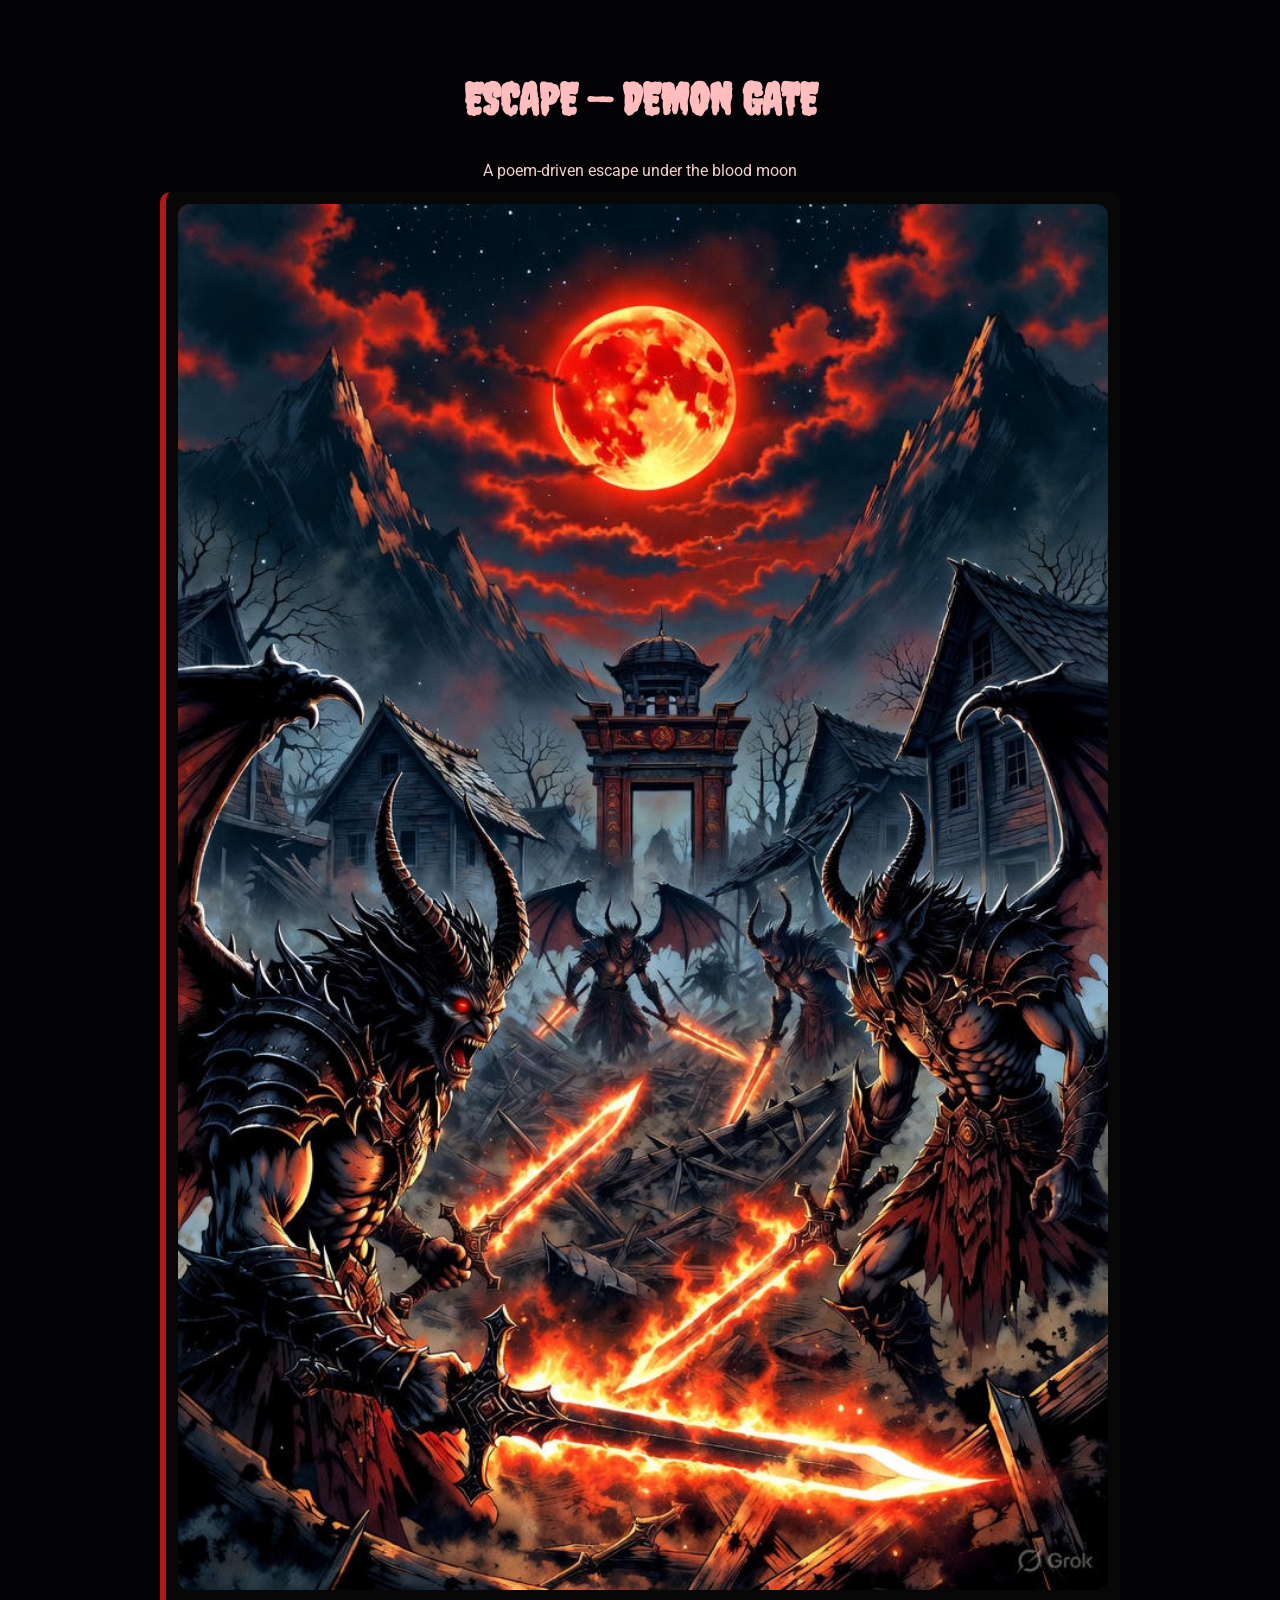
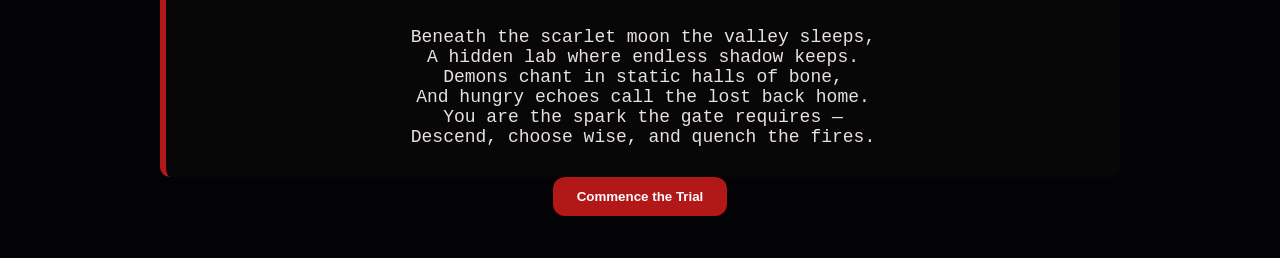
<file: index.html>
<!doctype html>
<html lang="en">

<head>
  <meta charset="utf-8" />
  <meta name="viewport" content="width=device-width,initial-scale=1" />
  <title>Escape — Demon Gate</title>

  <link href="https://fonts.googleapis.com/css2?family=Creepster&family=Roboto:wght@300;400;700&display=swap" rel="stylesheet">
  <link rel="stylesheet" href="style.css">
</head>

<body>

  <!-- Background audio -->
  <audio id="bgm" src="sound.mp3" loop preload="auto"></audio>

  <div class="wrap">

    <!-- START SCREEN -->
    <section id="startScreen" class="screen">
      <h1 class="title">ESCAPE — DEMON GATE</h1>
      <p class="subtitle">A poem-driven escape under the blood moon</p>

      <div class="panel backstory">
        <img src="img6.jpg" alt="backstory" class="hero">
        <pre id="backstoryText" class="poem">
Beneath the scarlet moon the valley sleeps,
A hidden lab where endless shadow keeps.
Demons chant in static halls of bone,
And hungry echoes call the lost back home.
You are the spark the gate requires —
Descend, choose wise, and quench the fires.
        </pre>
      </div>

      <button id="commenceBtn" class="btn primary">Commence the Trial</button>
    </section>

    <!-- GAME SCREEN -->
    <section id="gameContainer" class="screen hidden">
      <img id="mainImage" src="img1.jpg" class="hero">

      <div class="panel textPanel">
        <h2 id="roomTitle"></h2>
        <p id="roomText"></p>
      </div>

      <div id="choiceButtons" class="choices"></div>

      <button id="exitBtn" class="btn ghost" style="margin-top:16px">Exit to Title</button>
    </section>

    <!-- WRONG OVERLAY -->
    <div id="wrongOverlay" class="overlay hidden">
      <div class="overlayCard">
        <h3>❌ Wrong choice!</h3>
        <p>The demon hisses — try again.</p>
        <button id="wrongOk" class="btn primary small">Try Again</button>
      </div>
    </div>

    <!-- END OVERLAY -->
    <div id="endOverlay" class="overlay hidden">
      <div class="overlayCard">
        <h3>🎉 You Escaped!</h3>
        <p>The gate shudders... To be continued.</p>
        <button id="playAgain" class="btn primary small">Play Again</button>
      </div>
    </div>

  </div>

  <script src="script.js"></script>
</body>

</html>
</file>
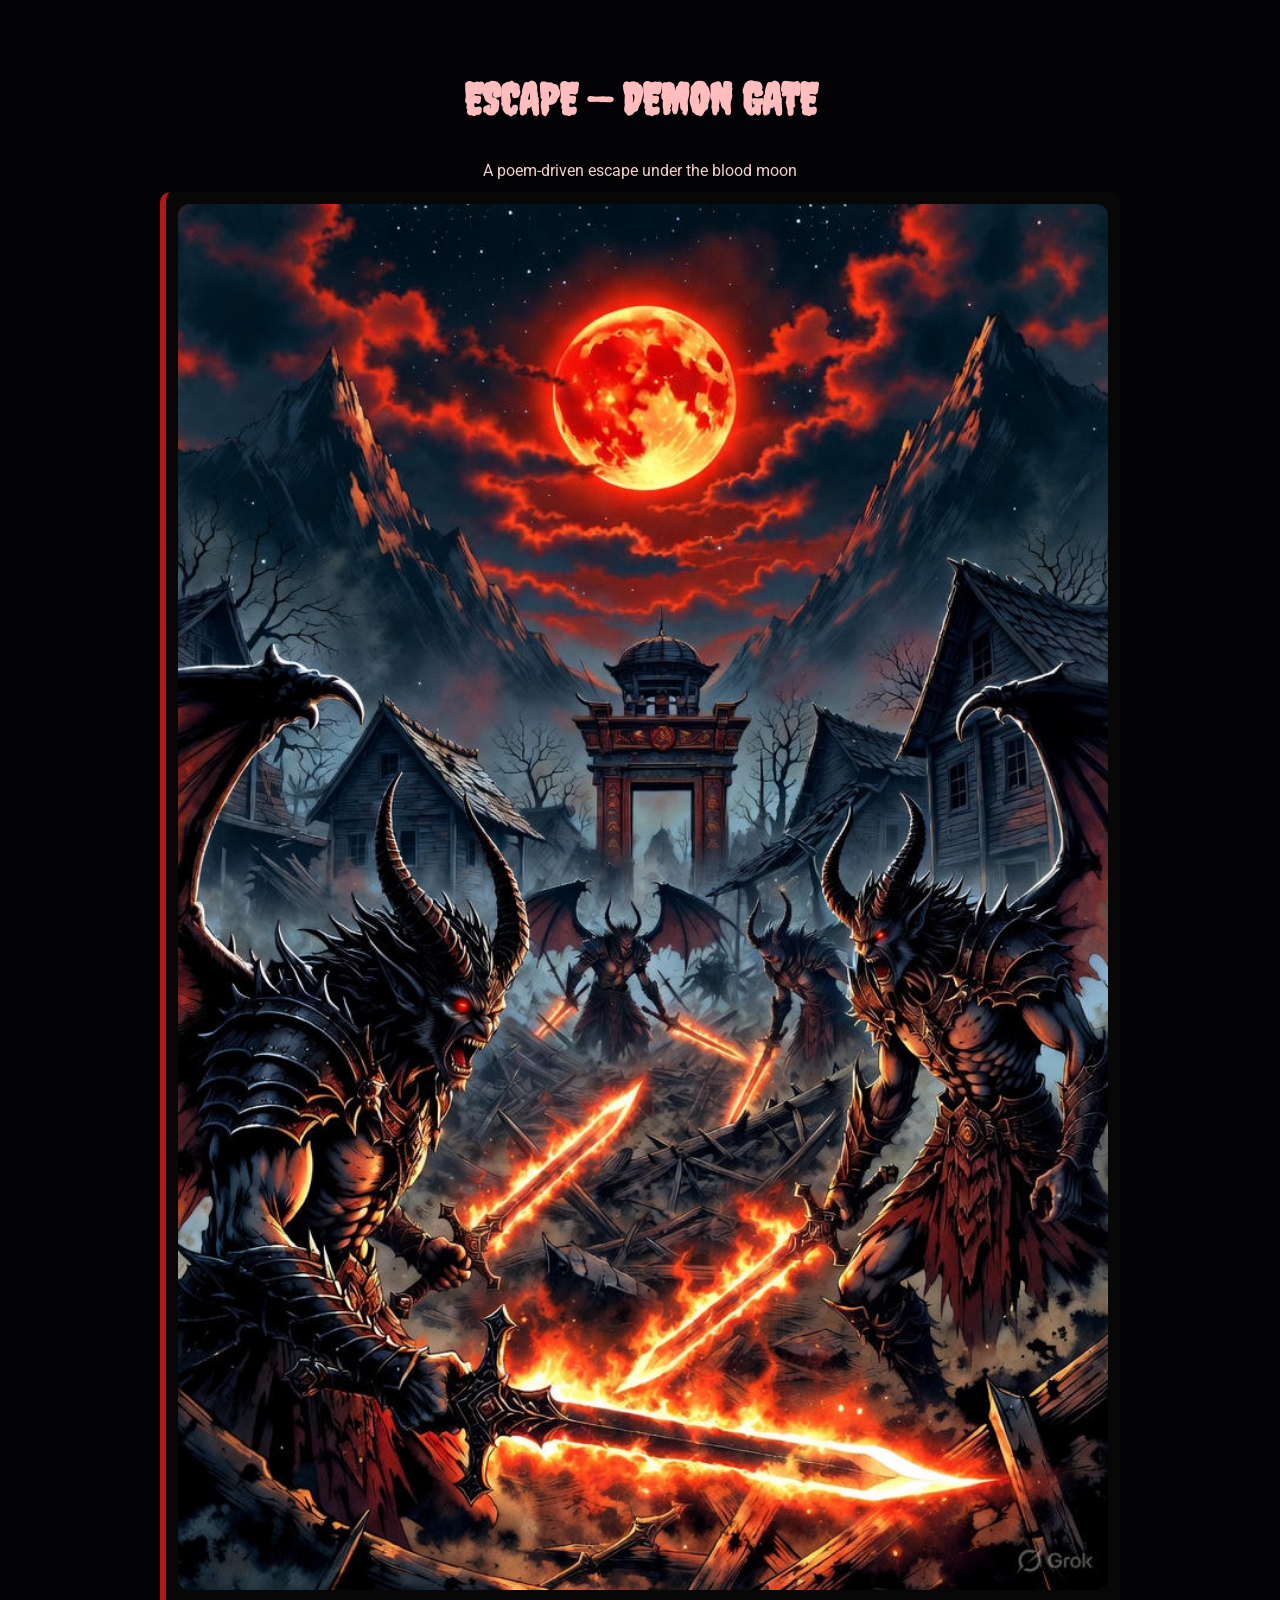
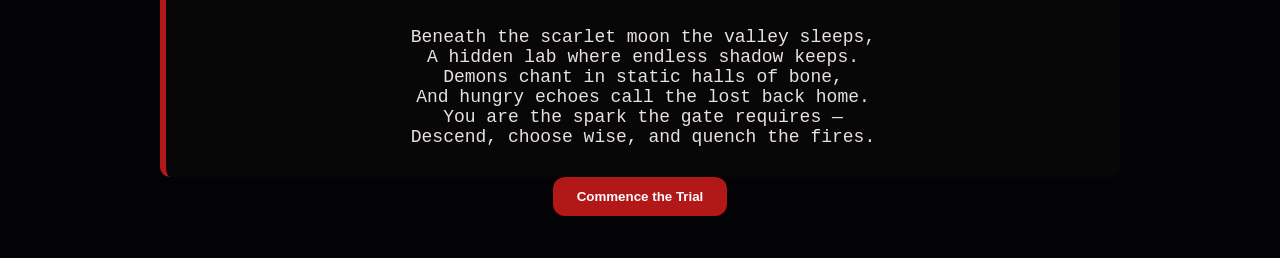
<file: index1.html>
<!doctype html>
<html lang="en">

<head>
  <meta charset="utf-8" />
  <meta name="viewport" content="width=device-width,initial-scale=1" />
  <title>Escape — Demon Gate</title>

  <link href="https://fonts.googleapis.com/css2?family=Creepster&family=Roboto:wght@300;400;700&display=swap" rel="stylesheet">
  <link rel="stylesheet" href="style.css">
</head>

<body>

  <!-- Background audio -->
  <audio id="bgm" src="sound.mp3" loop preload="auto"></audio>

  <div class="wrap">

    <!-- START SCREEN -->
    <section id="startScreen" class="screen">
      <h1 class="title">ESCAPE — DEMON GATE</h1>
      <p class="subtitle">A poem-driven escape under the blood moon</p>

      <div class="panel backstory">
        <img src="img6.jpg" alt="backstory" class="hero">
        <pre id="backstoryText" class="poem">
Beneath the scarlet moon the valley sleeps,
A hidden lab where endless shadow keeps.
Demons chant in static halls of bone,
And hungry echoes call the lost back home.
You are the spark the gate requires —
Descend, choose wise, and quench the fires.
        </pre>
      </div>

      <button id="commenceBtn" class="btn primary">Commence the Trial</button>
    </section>

    <!-- GAME SCREEN -->
    <section id="gameContainer" class="screen hidden">
      <img id="mainImage" src="img1.jpg" class="hero">

      <div class="panel textPanel">
        <h2 id="roomTitle"></h2>
        <p id="roomText"></p>
      </div>

      <div id="choiceButtons" class="choices"></div>

      <button id="exitBtn" class="btn ghost" style="margin-top:16px">Exit to Title</button>
    </section>

    <!-- WRONG OVERLAY -->
    <div id="wrongOverlay" class="overlay hidden">
      <div class="overlayCard">
        <h3>❌ Wrong choice!</h3>
        <p>The demon hisses — try again.</p>
        <button id="wrongOk" class="btn primary small">Try Again</button>
      </div>
    </div>

    <!-- END OVERLAY -->
    <div id="endOverlay" class="overlay hidden">
      <div class="overlayCard">
        <h3>🎉 You Escaped!</h3>
        <p>The gate shudders... To be continued.</p>
        <button id="playAgain" class="btn primary small">Play Again</button>
      </div>
    </div>

  </div>

  <script src="script.js"></script>
</body>

</html>
</file>
<file: style.css>
:root {
  --bg1: #050406;
  --panel: rgba(10, 10, 10, 0.78);
  --accent: #b21818;
  --muted: #e9e0e0;
  --title: #ffbdbd;
}

* {
  box-sizing: border-box;
}

body {
  margin: 0;
  background: #030204;
  color: var(--muted);
  font-family: Roboto, sans-serif;
}

.wrap {
  max-width: 1100px;
  margin: 18px auto;
  padding: 18px;
  text-align: center;
}

.title {
  font-family: 'Creepster', cursive;
  font-size: 44px;
  color: var(--title);
}

.subtitle {
  color: #f2cfcf;
  margin-bottom: 12px;
}

.panel {
  max-width: 960px;
  margin: auto;
  padding: 12px;
  background: var(--panel);
  border-left: 6px solid var(--accent);
  border-radius: 10px;
}

.hero {
  width: 100%;
  max-width: 980px;
  border-radius: 12px;
  margin-bottom: 15px;
}

.poem {
  white-space: pre-line;
  font-size: 18px;
}

.btn {
  padding: 12px 24px;
  border-radius: 12px;
  font-weight: 700;
  cursor: pointer;
  border: none;
}

.primary {
  background: var(--accent);
  color: white;
}

.ghost {
  background: transparent;
  border: 2px solid #555;
  color: white;
}

.hidden {
  display: none !important;
}

.textPanel h2 {
  font-family: 'Creepster';
  color: var(--title);
}

.choices {
  display: flex;
  flex-direction: column;
  align-items: center;
  gap: 10px;
}

.choiceBtn {
  width: 70%;
  background: #111;
  padding: 12px;
  border-radius: 10px;
  color: white;
  border: 1px solid #900;
  font-size: 18px;
  cursor: pointer;
}

.overlay {
  position: fixed;
  inset: 0;
  background: rgba(0, 0, 0, 0.6);
  display: flex;
  justify-content: center;
  align-items: center;
}

.overlayCard {
  width: 85%;
  max-width: 600px;
  background: #200;
  border-radius: 12px;
  padding: 20px;
  text-align: center;
  border: 2px solid #a00;
}
</file>
